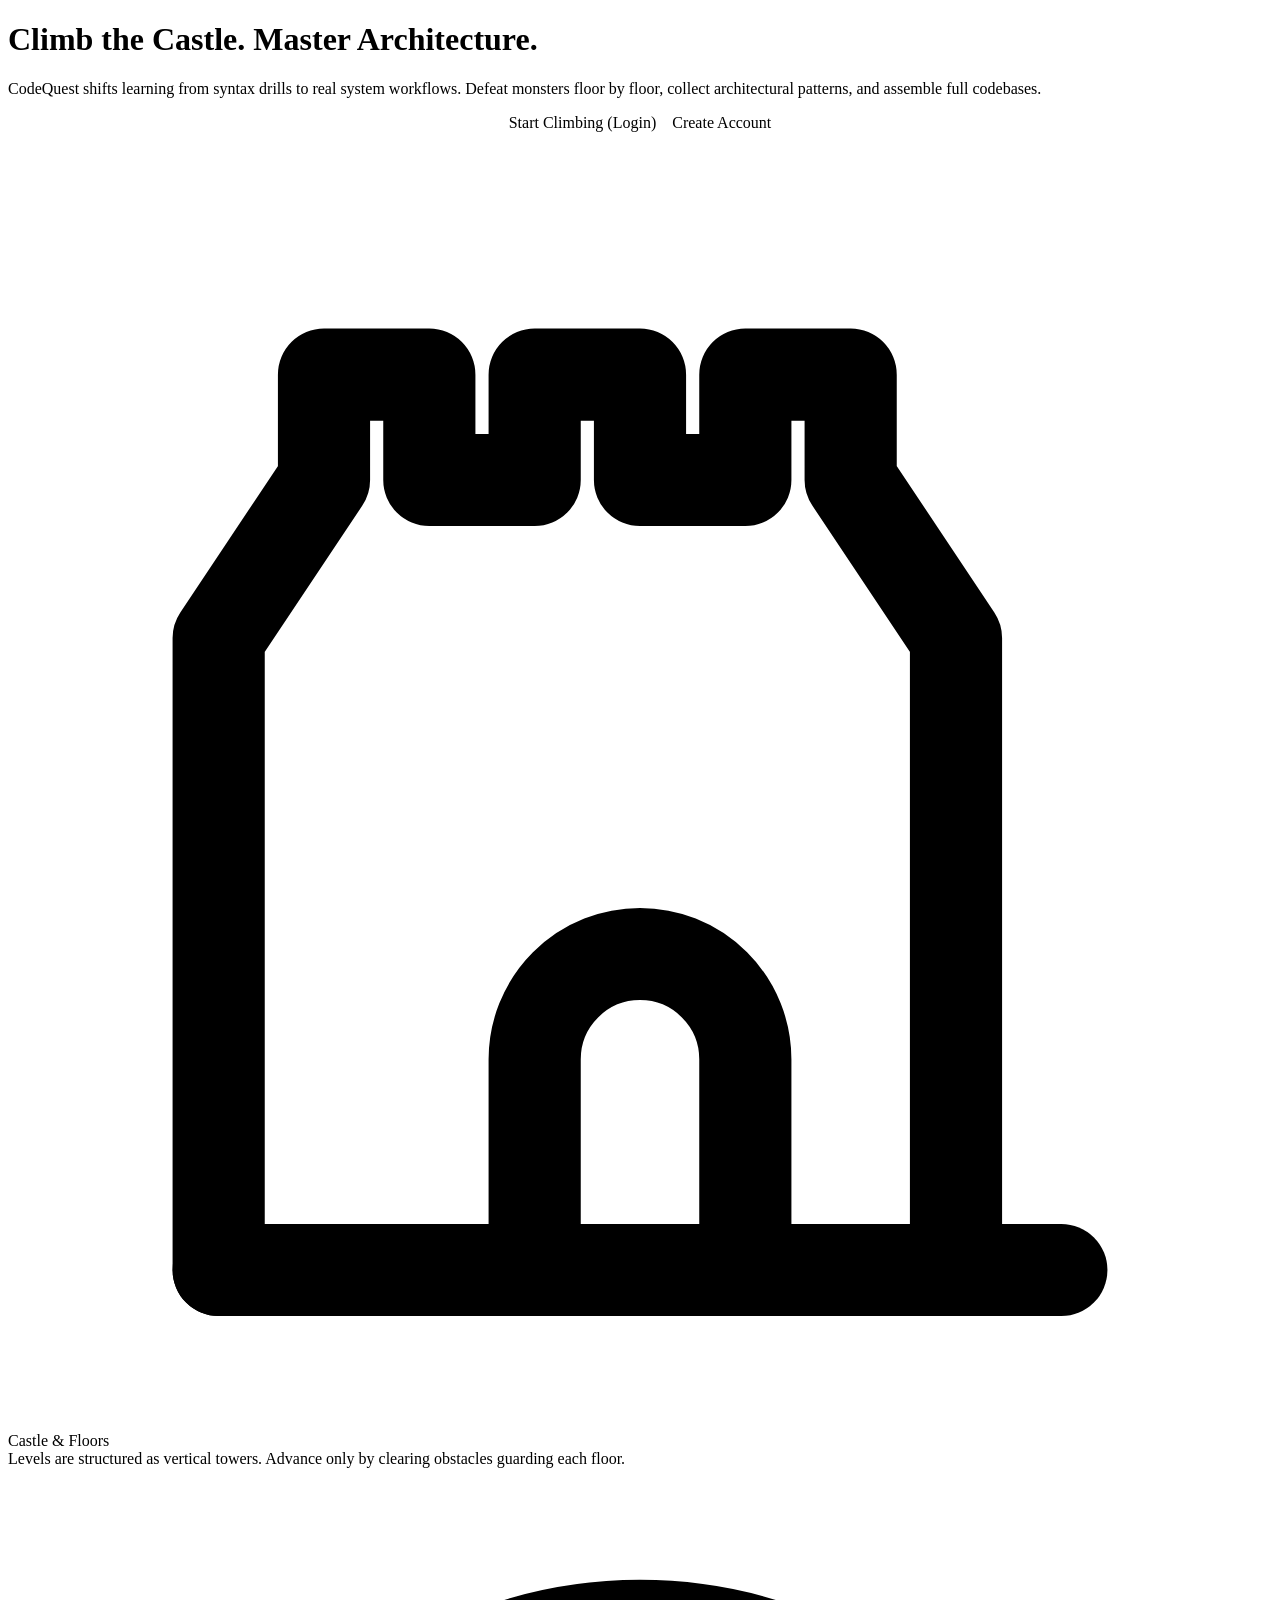
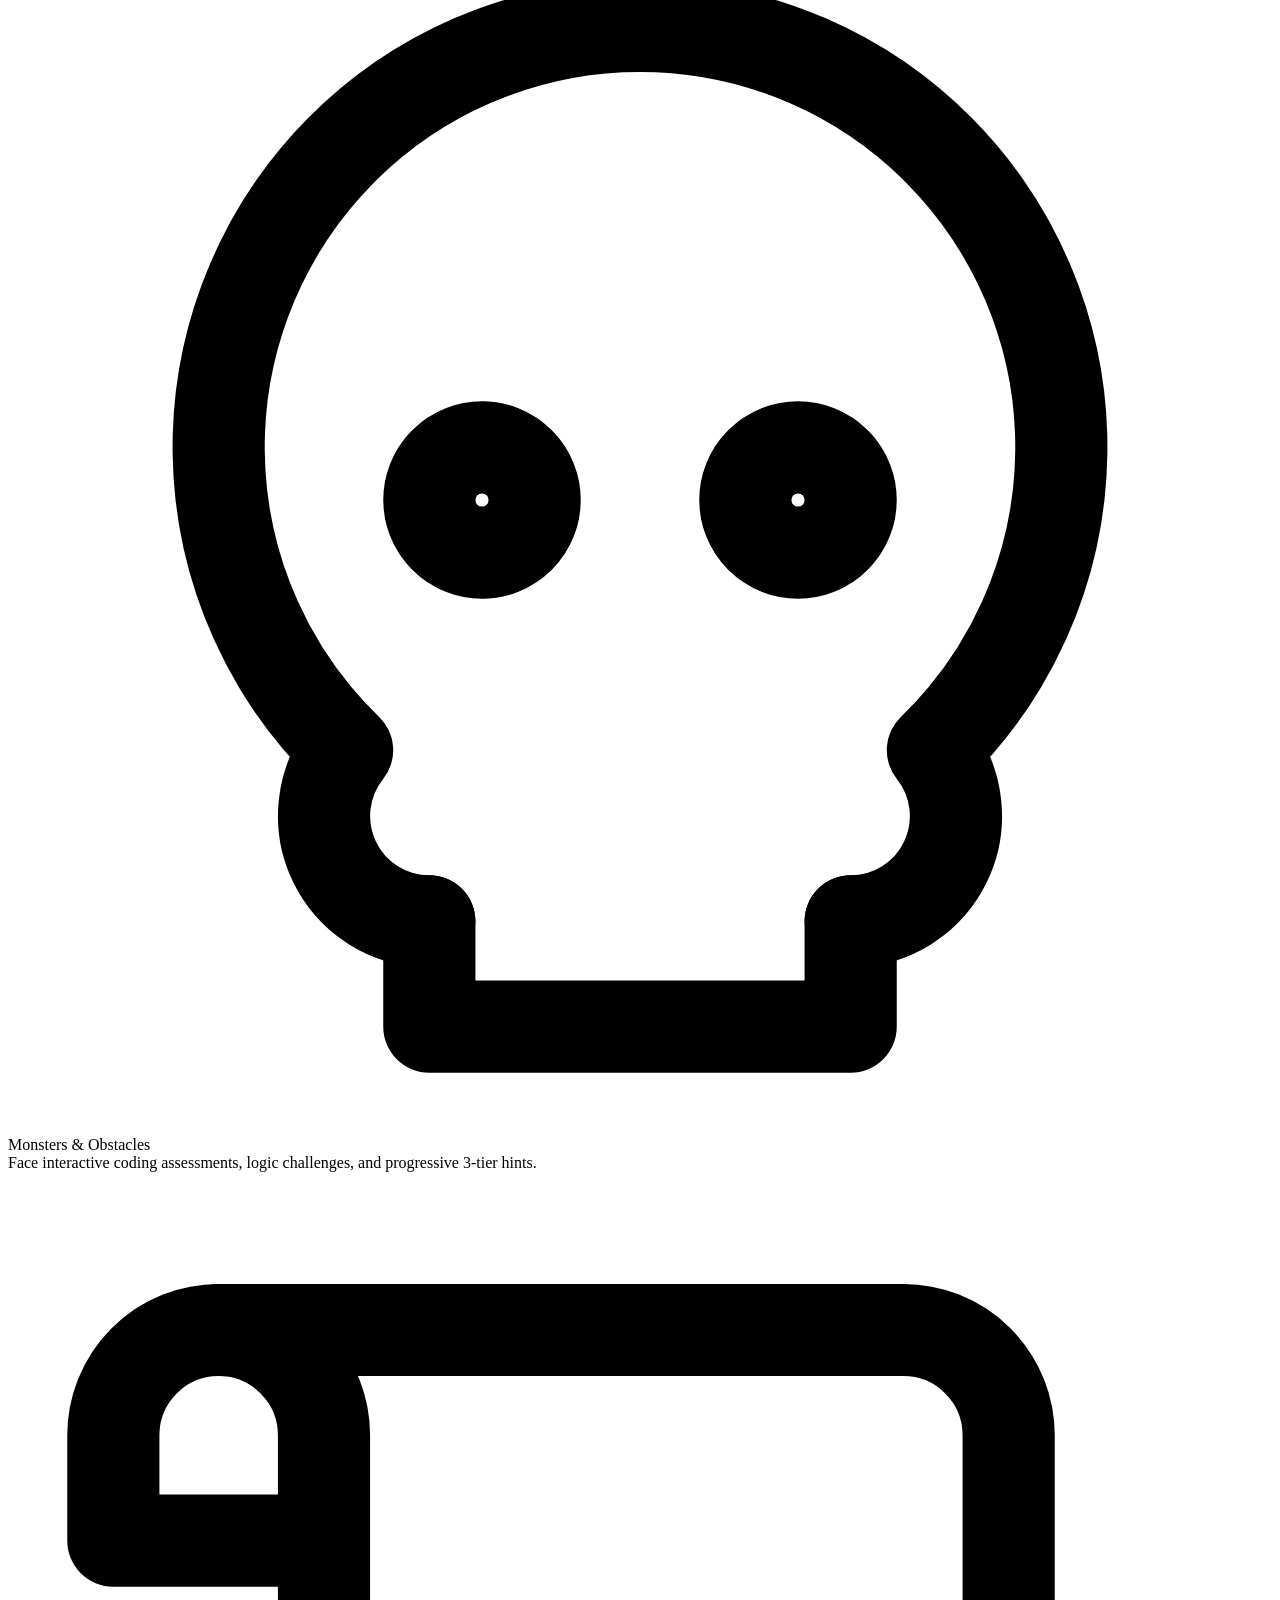
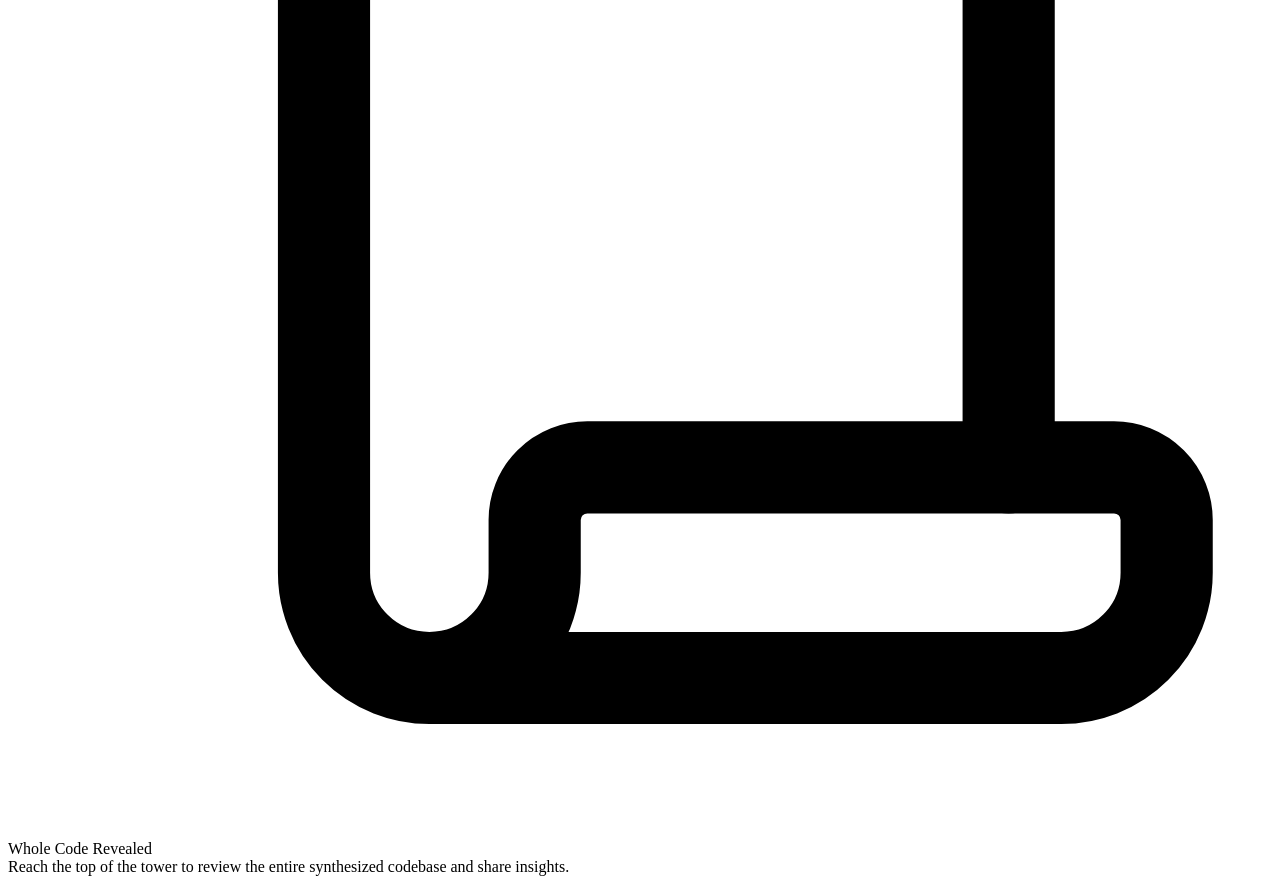
<file: src/main/resources/templates/home/index.html>
<!DOCTYPE html>
<html lang="en" xmlns:th="http://www.thymeleaf.org">
<head th:replace="~{fragments/layout :: htmlHead('Welcome')}"></head>
<body>
    <div th:replace="~{fragments/layout :: navbar}"></div>

    <div class="cq-container">
        <div th:replace="~{fragments/layout :: flashMessages}"></div>

        <div class="cq-hero">
            <h1>Climb the Castle. Master Architecture.</h1>
            <p>CodeQuest shifts learning from syntax drills to real system workflows. Defeat monsters floor by floor, collect architectural patterns, and assemble full codebases.</p>
            <div style="display:flex; justify-content:center; gap:1rem;">
                <a th:href="@{/login}" class="cq-btn cq-btn-primary">Start Climbing (Login)</a>
                <a th:href="@{/register}" class="cq-btn cq-btn-secondary">Create Account</a>
            </div>
        </div>

        <div class="cq-grid" style="margin-top:2rem;">
            <div class="cq-card">
                <div class="cq-card-title">
                    <svg class="cq-icon" viewBox="0 0 24 24" fill="none" stroke="currentColor" stroke-width="1.75" stroke-linecap="round" stroke-linejoin="round" aria-hidden="true">
                        <path d="M4 21V9l2-3V4h2v2h2V4h2v2h2V4h2v2l2 3v12"/>
                        <path d="M4 21h16"/>
                        <path d="M10 21v-4a2 2 0 0 1 4 0v4"/>
                    </svg>
                    Castle &amp; Floors
                </div>
                <div class="cq-card-sub">Levels are structured as vertical towers. Advance only by clearing obstacles guarding each floor.</div>
            </div>
            <div class="cq-card">
                <div class="cq-card-title">
                    <svg class="cq-icon" viewBox="0 0 24 24" fill="none" stroke="currentColor" stroke-width="1.75" stroke-linecap="round" stroke-linejoin="round" aria-hidden="true">
                        <circle cx="9" cy="12" r="1"/>
                        <circle cx="15" cy="12" r="1"/>
                        <path d="M8 20v2h8v-2"/>
                        <path d="M16 20a2 2 0 0 0 1.56-3.25 8 8 0 1 0-11.12 0A2 2 0 0 0 8 20"/>
                    </svg>
                    Monsters &amp; Obstacles
                </div>
                <div class="cq-card-sub">Face interactive coding assessments, logic challenges, and progressive 3-tier hints.</div>
            </div>
            <div class="cq-card">
                <div class="cq-card-title">
                    <svg class="cq-icon" viewBox="0 0 24 24" fill="none" stroke="currentColor" stroke-width="1.75" stroke-linecap="round" stroke-linejoin="round" aria-hidden="true">
                        <path d="M19 17V5a2 2 0 0 0-2-2H4"/>
                        <path d="M8 21h12a2 2 0 0 0 2-2v-1a1 1 0 0 0-1-1H11a1 1 0 0 0-1 1v1a2 2 0 1 1-4 0V5a2 2 0 1 0-4 0v2h4"/>
                    </svg>
                    Whole Code Revealed
                </div>
                <div class="cq-card-sub">Reach the top of the tower to review the entire synthesized codebase and share insights.</div>
            </div>
        </div>
    </div>

    <div th:replace="~{fragments/layout :: footer}"></div>
</body>
</html>
</file>
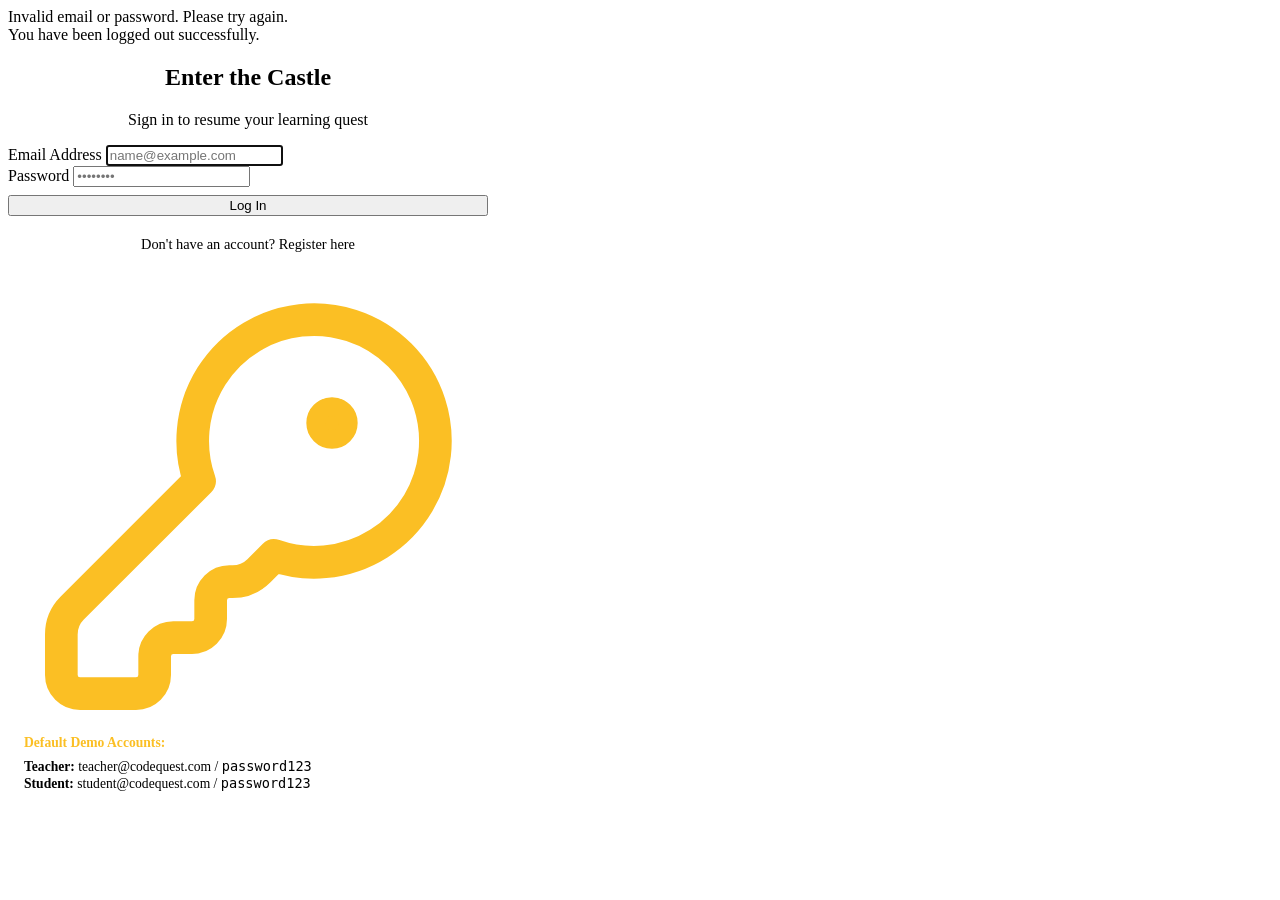
<file: src/main/resources/templates/auth/login.html>
<!DOCTYPE html>
<html lang="en" xmlns:th="http://www.thymeleaf.org">
<head th:replace="~{fragments/layout :: htmlHead('Log In')}"></head>
<body>
    <div th:replace="~{fragments/layout :: navbar}"></div>

    <div class="cq-container" style="max-width: 480px;">
        <div th:replace="~{fragments/layout :: flashMessages}"></div>

        <div th:if="${param.error}" class="cq-alert cq-alert-error">
            Invalid email or password. Please try again.
        </div>
        <div th:if="${param.logout}" class="cq-alert cq-alert-success">
            You have been logged out successfully.
        </div>

        <div class="cq-card">
            <h2 class="cq-card-title" style="text-align:center;">Enter the Castle</h2>
            <p class="cq-card-sub" style="text-align:center;">Sign in to resume your learning quest</p>

            <form th:action="@{/login}" method="post">
                <div class="cq-form-group">
                    <label class="cq-label" for="username">Email Address</label>
                    <input type="email" id="username" name="username" class="cq-input" required autofocus placeholder="name@example.com">
                </div>

                <div class="cq-form-group">
                    <label class="cq-label" for="password">Password</label>
                    <input type="password" id="password" name="password" class="cq-input" required placeholder="••••••••">
                </div>

                <button type="submit" class="cq-btn cq-btn-primary" style="width:100%; margin-top:0.5rem;">Log In</button>
            </form>

            <p style="text-align:center; margin-top:1.25rem; font-size:0.9rem; color:var(--text-muted);">
                Don't have an account? <a th:href="@{/register}" style="color:var(--primary);">Register here</a>
            </p>
        </div>

        <!-- Demo Credentials Helper -->
        <div class="cq-card" style="padding:1rem; font-size:0.85rem; border-color:#374151;">
            <div style="font-weight:700; color:#fbbf24; margin-bottom:0.4rem;">
                <svg class="cq-icon" viewBox="0 0 24 24" fill="none" stroke="currentColor" stroke-width="1.75" stroke-linecap="round" stroke-linejoin="round" aria-hidden="true">
                    <path d="M2.586 17.414A2 2 0 0 0 2 18.828V21a1 1 0 0 0 1 1h3a1 1 0 0 0 1-1v-1a1 1 0 0 1 1-1h1a1 1 0 0 0 1-1v-1a1 1 0 0 1 1-1h.172a2 2 0 0 0 1.414-.586l.814-.814a6.5 6.5 0 1 0-4-4z"/>
                    <circle cx="16.5" cy="7.5" r=".5" fill="currentColor"/>
                </svg>
                Default Demo Accounts:
            </div>
            <div><strong>Teacher:</strong> teacher@codequest.com / <code>password123</code></div>
            <div><strong>Student:</strong> student@codequest.com / <code>password123</code></div>
        </div>
    </div>

    <div th:replace="~{fragments/layout :: footer}"></div>
</body>
</html>
</file>
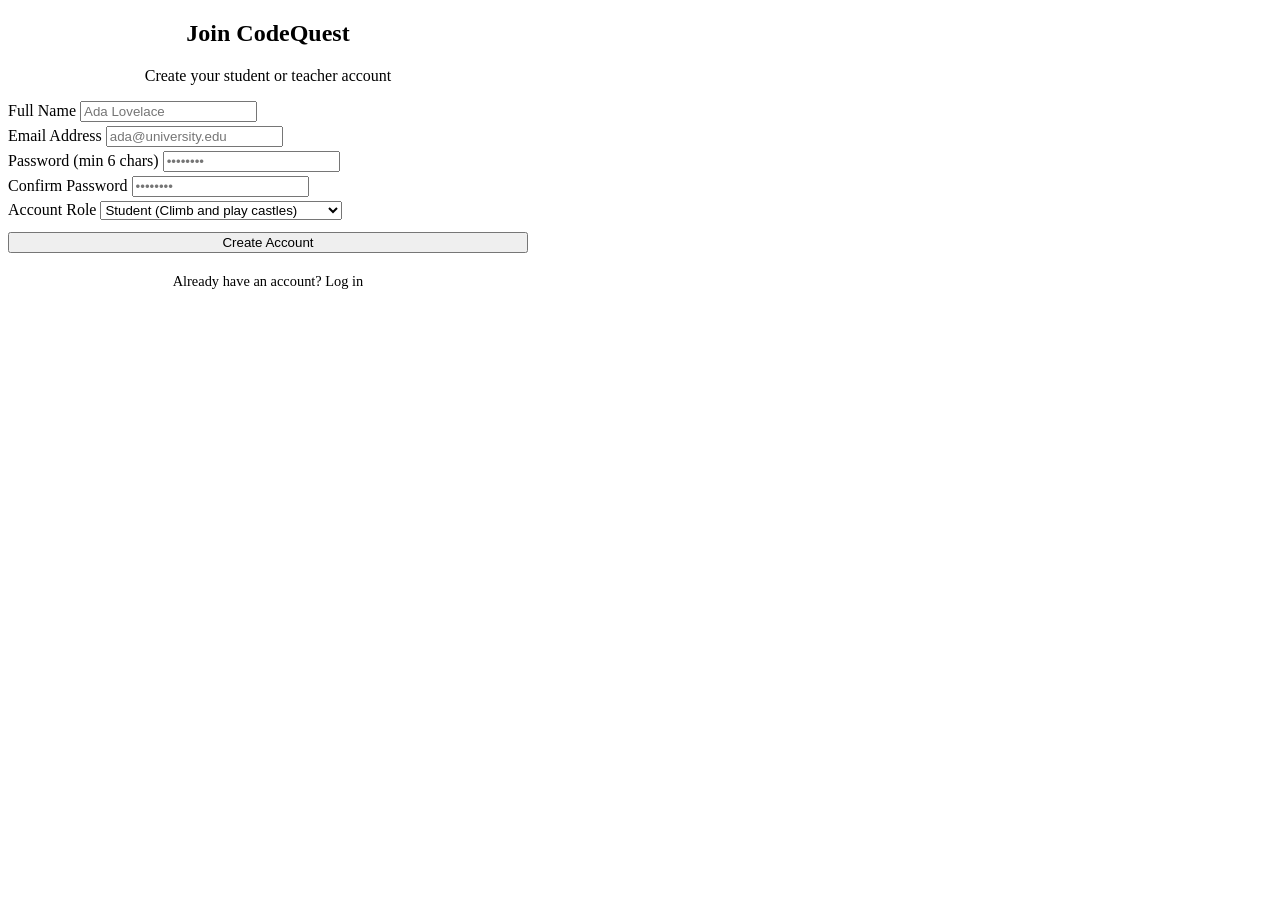
<file: src/main/resources/templates/auth/register.html>
<!DOCTYPE html>
<html lang="en" xmlns:th="http://www.thymeleaf.org">
<head th:replace="~{fragments/layout :: htmlHead('Register')}"></head>
<body>
    <div th:replace="~{fragments/layout :: navbar}"></div>

    <div class="cq-container" style="max-width: 520px;">
        <div th:replace="~{fragments/layout :: flashMessages}"></div>

        <div class="cq-card">
            <h2 class="cq-card-title" style="text-align:center;">Join CodeQuest</h2>
            <p class="cq-card-sub" style="text-align:center;">Create your student or teacher account</p>

            <form th:action="@{/register}" th:object="${registerForm}" method="post">
                <div class="cq-form-group">
                    <label class="cq-label" for="name">Full Name</label>
                    <input type="text" id="name" th:field="*{name}" class="cq-input" required placeholder="Ada Lovelace">
                    <div th:if="${#fields.hasErrors('name')}" th:errors="*{name}" style="color:var(--accent-red); font-size:0.8rem; margin-top:0.25rem;"></div>
                </div>

                <div class="cq-form-group">
                    <label class="cq-label" for="email">Email Address</label>
                    <input type="email" id="email" th:field="*{email}" class="cq-input" required placeholder="ada@university.edu">
                    <div th:if="${#fields.hasErrors('email')}" th:errors="*{email}" style="color:var(--accent-red); font-size:0.8rem; margin-top:0.25rem;"></div>
                </div>

                <div class="cq-form-group">
                    <label class="cq-label" for="password">Password (min 6 chars)</label>
                    <input type="password" id="password" th:field="*{password}" class="cq-input" required placeholder="••••••••">
                    <div th:if="${#fields.hasErrors('password')}" th:errors="*{password}" style="color:var(--accent-red); font-size:0.8rem; margin-top:0.25rem;"></div>
                </div>

                <div class="cq-form-group">
                    <label class="cq-label" for="confirmPassword">Confirm Password</label>
                    <input type="password" id="confirmPassword" th:field="*{confirmPassword}" class="cq-input" required placeholder="••••••••">
                    <div th:if="${#fields.hasErrors('confirmPassword')}" th:errors="*{confirmPassword}" style="color:var(--accent-red); font-size:0.8rem; margin-top:0.25rem;"></div>
                </div>

                <div class="cq-form-group">
                    <label class="cq-label" for="roleSelect">Account Role</label>
                    <select id="roleSelect" th:field="*{role}" class="cq-select" onchange="toggleTeacherCode(this.value)">
                        <option value="STUDENT">Student (Climb and play castles)</option>
                        <option value="TEACHER">Teacher (Create castles and classes)</option>
                    </select>
                    <div th:if="${#fields.hasErrors('role')}" th:errors="*{role}" style="color:var(--accent-red); font-size:0.8rem; margin-top:0.25rem;"></div>
                </div>

                <div class="cq-form-group" id="teacherCodeGroup" style="display:none;">
                    <label class="cq-label" for="teacherCode">Teacher Registration Code (Default: <code>TEACH-2026</code>)</label>
                    <input type="text" id="teacherCode" th:field="*{teacherCode}" class="cq-input" placeholder="Enter teacher code">
                    <div th:if="${#fields.hasErrors('teacherCode')}" th:errors="*{teacherCode}" style="color:var(--accent-red); font-size:0.8rem; margin-top:0.25rem;"></div>
                </div>

                <button type="submit" class="cq-btn cq-btn-primary" style="width:100%; margin-top:0.5rem;">Create Account</button>
            </form>

            <p style="text-align:center; margin-top:1.25rem; font-size:0.9rem; color:var(--text-muted);">
                Already have an account? <a th:href="@{/login}" style="color:var(--primary);">Log in</a>
            </p>
        </div>
    </div>

    <script>
        function toggleTeacherCode(val) {
            const group = document.getElementById('teacherCodeGroup');
            if (val === 'TEACHER') {
                group.style.display = 'block';
            } else {
                group.style.display = 'none';
            }
        }
        document.addEventListener('DOMContentLoaded', function() {
            const select = document.getElementById('roleSelect');
            if (select) toggleTeacherCode(select.value);
        });
    </script>

    <div th:replace="~{fragments/layout :: footer}"></div>
</body>
</html>
</file>
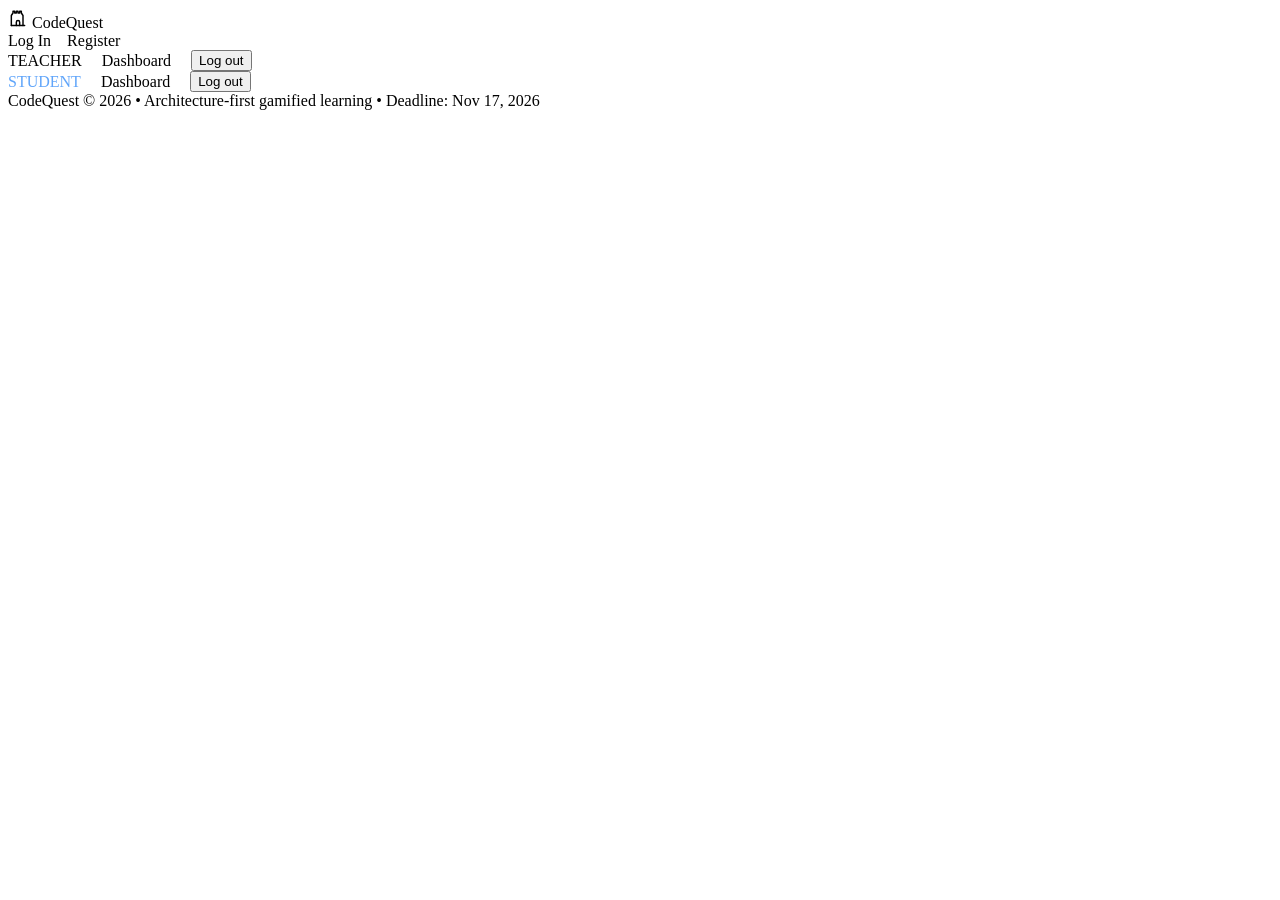
<file: src/main/resources/templates/fragments/layout.html>
<!DOCTYPE html>
<html lang="en" xmlns:th="http://www.thymeleaf.org"
      xmlns:sec="http://www.thymeleaf.org/extras/spring-security">
<head th:fragment="htmlHead(title)">
    <meta charset="UTF-8">
    <meta name="viewport" content="width=device-width, initial-scale=1.0">
    <title th:text="${title} + ' — CodeQuest'">CodeQuest</title>
    <link rel="stylesheet" th:href="@{/css/app.css}">
</head>
<body>

    <!-- Shared Navigation Bar -->
    <nav th:fragment="navbar" class="cq-navbar">
        <a th:href="@{/}" class="cq-brand">
            <svg class="cq-icon" viewBox="0 0 24 24" width="20" height="20" fill="none" stroke="currentColor" stroke-width="1.75" stroke-linecap="round" stroke-linejoin="round" aria-hidden="true">
                <path d="M4 21V9l2-3V4h2v2h2V4h2v2h2V4h2v2l2 3v12"/>
                <path d="M4 21h16"/>
                <path d="M10 21v-4a2 2 0 0 1 4 0v4"/>
            </svg>
            <span>Code</span>Quest
        </a>

        <div class="cq-nav-links">
            <!-- Unauthenticated -->
            <div sec:authorize="isAnonymous()" style="display:flex; gap:1rem; align-items:center;">
                <a th:href="@{/login}" class="cq-nav-link">Log In</a>
                <a th:href="@{/register}" class="cq-btn cq-btn-primary cq-btn-sm">Register</a>
            </div>

            <!-- Teacher links -->
            <div sec:authorize="hasAuthority('ROLE_TEACHER')" style="display:flex; gap:1.25rem; align-items:center;">
                <span class="cq-user-badge">TEACHER</span>
                <a th:href="@{/dashboard}" class="cq-nav-link">Dashboard</a>
                <form th:action="@{/logout}" method="post" style="display:inline;">
                    <button type="submit" class="cq-btn cq-btn-secondary cq-btn-sm">Log out</button>
                </form>
            </div>

            <!-- Student links -->
            <div sec:authorize="hasAuthority('ROLE_STUDENT')" style="display:flex; gap:1.25rem; align-items:center;">
                <span class="cq-user-badge" style="color:#60a5fa;">STUDENT</span>
                <a th:href="@{/dashboard}" class="cq-nav-link">Dashboard</a>
                <form th:action="@{/logout}" method="post" style="display:inline;">
                    <button type="submit" class="cq-btn cq-btn-secondary cq-btn-sm">Log out</button>
                </form>
            </div>
        </div>
    </nav>

    <!-- Flash message banners -->
    <div th:fragment="flashMessages" th:remove="tag">
        <div th:if="${successMessage}" class="cq-alert cq-alert-success" th:text="${successMessage}"></div>
        <div th:if="${errorMessage}" class="cq-alert cq-alert-error" th:text="${errorMessage}"></div>
    </div>

    <!-- Shared Footer -->
    <footer th:fragment="footer" class="cq-footer">
        CodeQuest &copy; 2026 &bull; Architecture-first gamified learning &bull; Deadline: Nov 17, 2026
    </footer>

</body>
</html>
</file>
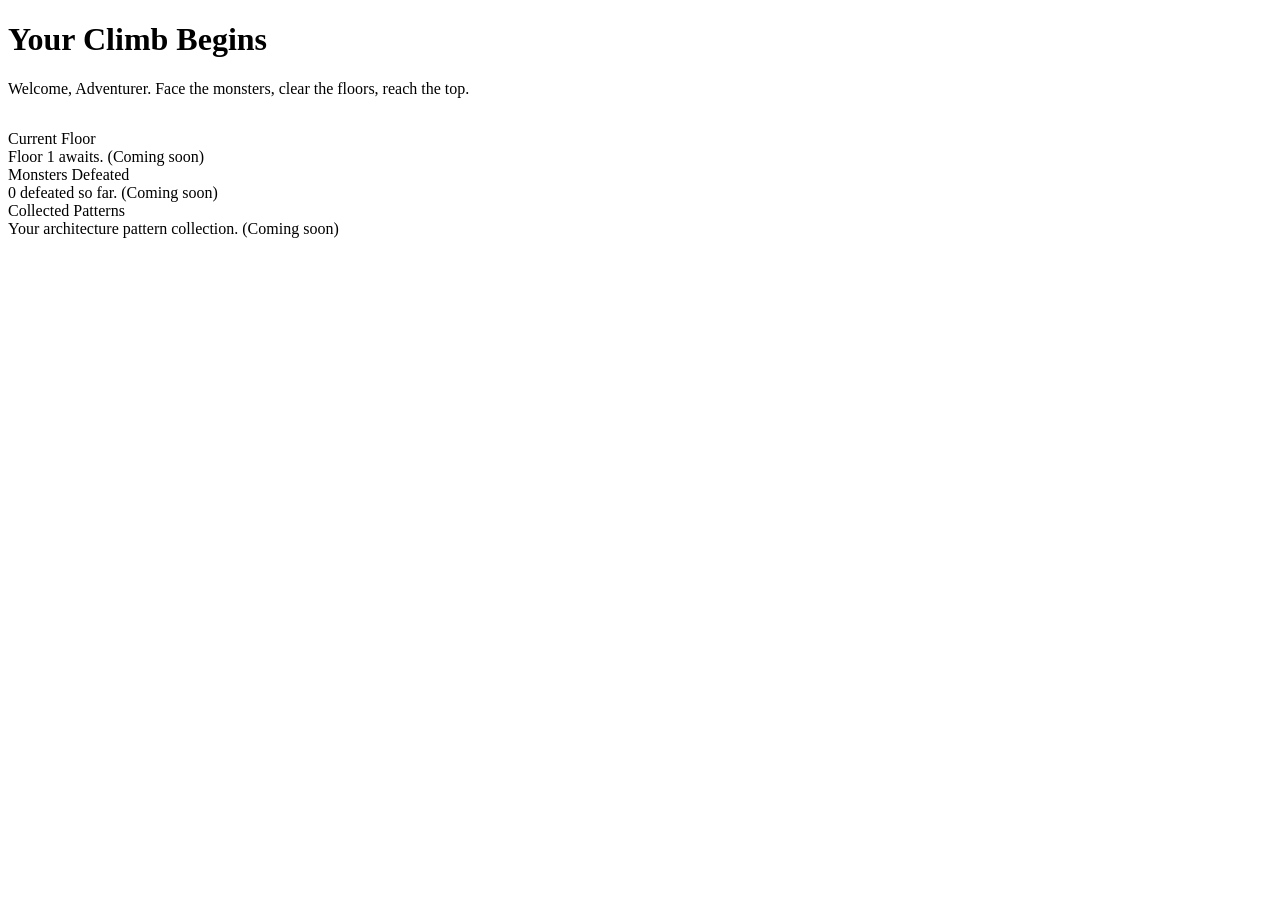
<file: src/main/resources/templates/student/dashboard.html>
<!DOCTYPE html>
<html lang="en" xmlns:th="http://www.thymeleaf.org">
<head th:replace="~{fragments/layout :: htmlHead('Student Dashboard')}"></head>
<body>
    <div th:replace="~{fragments/layout :: navbar}"></div>

    <div class="cq-container">
        <div th:replace="~{fragments/layout :: flashMessages}"></div>

        <div class="cq-hero">
            <h1>Your Climb Begins</h1>
            <p>Welcome, <span th:text="${user != null} ? ${user.name} : 'Adventurer'">Adventurer</span>. Face the monsters, clear the floors, reach the top.</p>
        </div>

        <div class="cq-grid" style="margin-top:2rem;">
            <div class="cq-card">
                <div class="cq-card-title">Current Floor</div>
                <div class="cq-card-sub">Floor 1 awaits. (Coming soon)</div>
            </div>
            <div class="cq-card">
                <div class="cq-card-title">Monsters Defeated</div>
                <div class="cq-card-sub">0 defeated so far. (Coming soon)</div>
            </div>
            <div class="cq-card">
                <div class="cq-card-title">Collected Patterns</div>
                <div class="cq-card-sub">Your architecture pattern collection. (Coming soon)</div>
            </div>
        </div>
    </div>

    <div th:replace="~{fragments/layout :: footer}"></div>
</body>
</html>
</file>
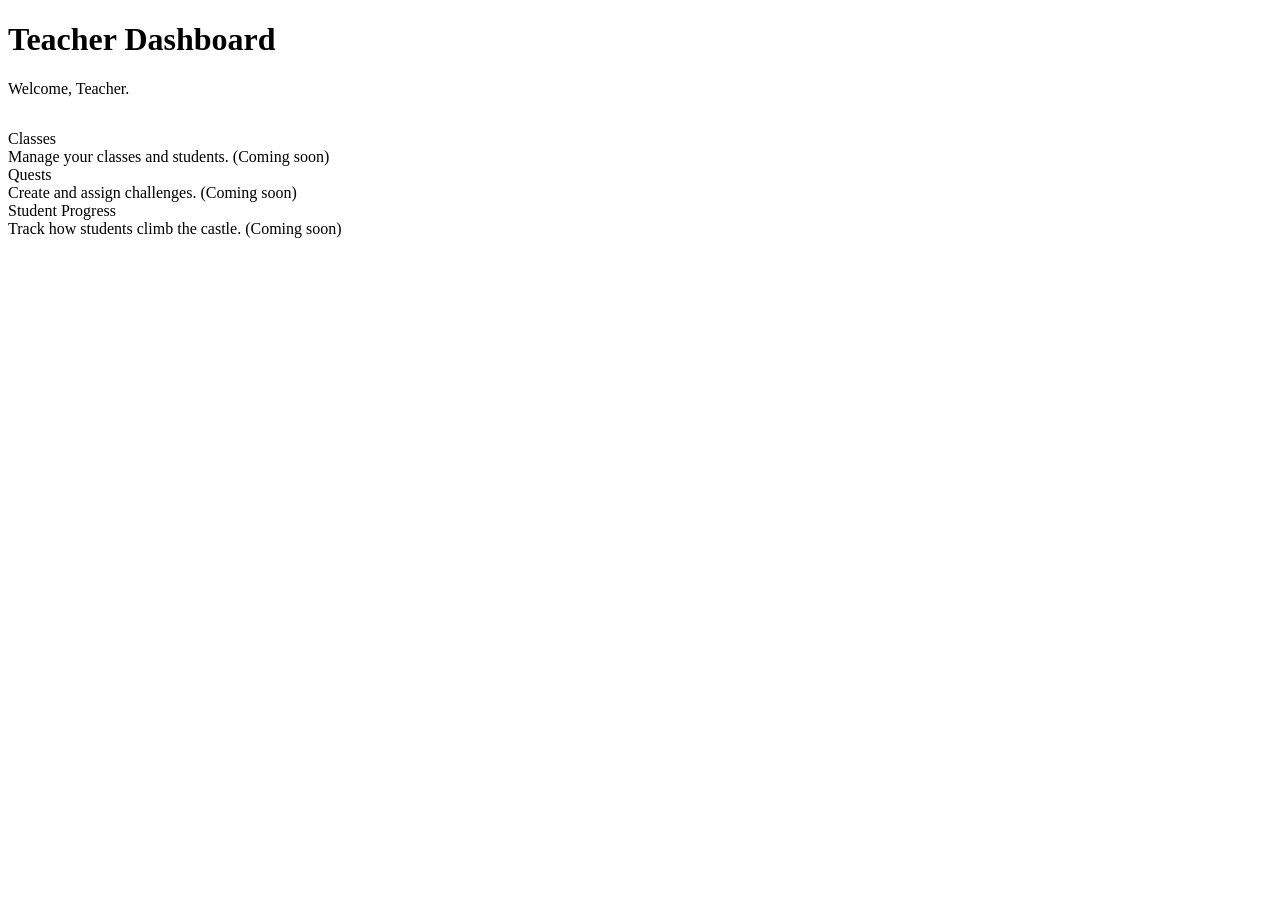
<file: src/main/resources/templates/teacher/dashboard.html>
<!DOCTYPE html>
<html lang="en" xmlns:th="http://www.thymeleaf.org">
<head th:replace="~{fragments/layout :: htmlHead('Teacher Dashboard')}"></head>
<body>
    <div th:replace="~{fragments/layout :: navbar}"></div>

    <div class="cq-container">
        <div th:replace="~{fragments/layout :: flashMessages}"></div>

        <div class="cq-hero">
            <h1>Teacher Dashboard</h1>
            <p>Welcome, <span th:text="${user != null} ? ${user.name} : 'Teacher'">Teacher</span>.</p>
        </div>

        <div class="cq-grid" style="margin-top:2rem;">
            <div class="cq-card">
                <div class="cq-card-title">Classes</div>
                <div class="cq-card-sub">Manage your classes and students. (Coming soon)</div>
            </div>
            <div class="cq-card">
                <div class="cq-card-title">Quests</div>
                <div class="cq-card-sub">Create and assign challenges. (Coming soon)</div>
            </div>
            <div class="cq-card">
                <div class="cq-card-title">Student Progress</div>
                <div class="cq-card-sub">Track how students climb the castle. (Coming soon)</div>
            </div>
        </div>
    </div>

    <div th:replace="~{fragments/layout :: footer}"></div>
</body>
</html>
</file>
